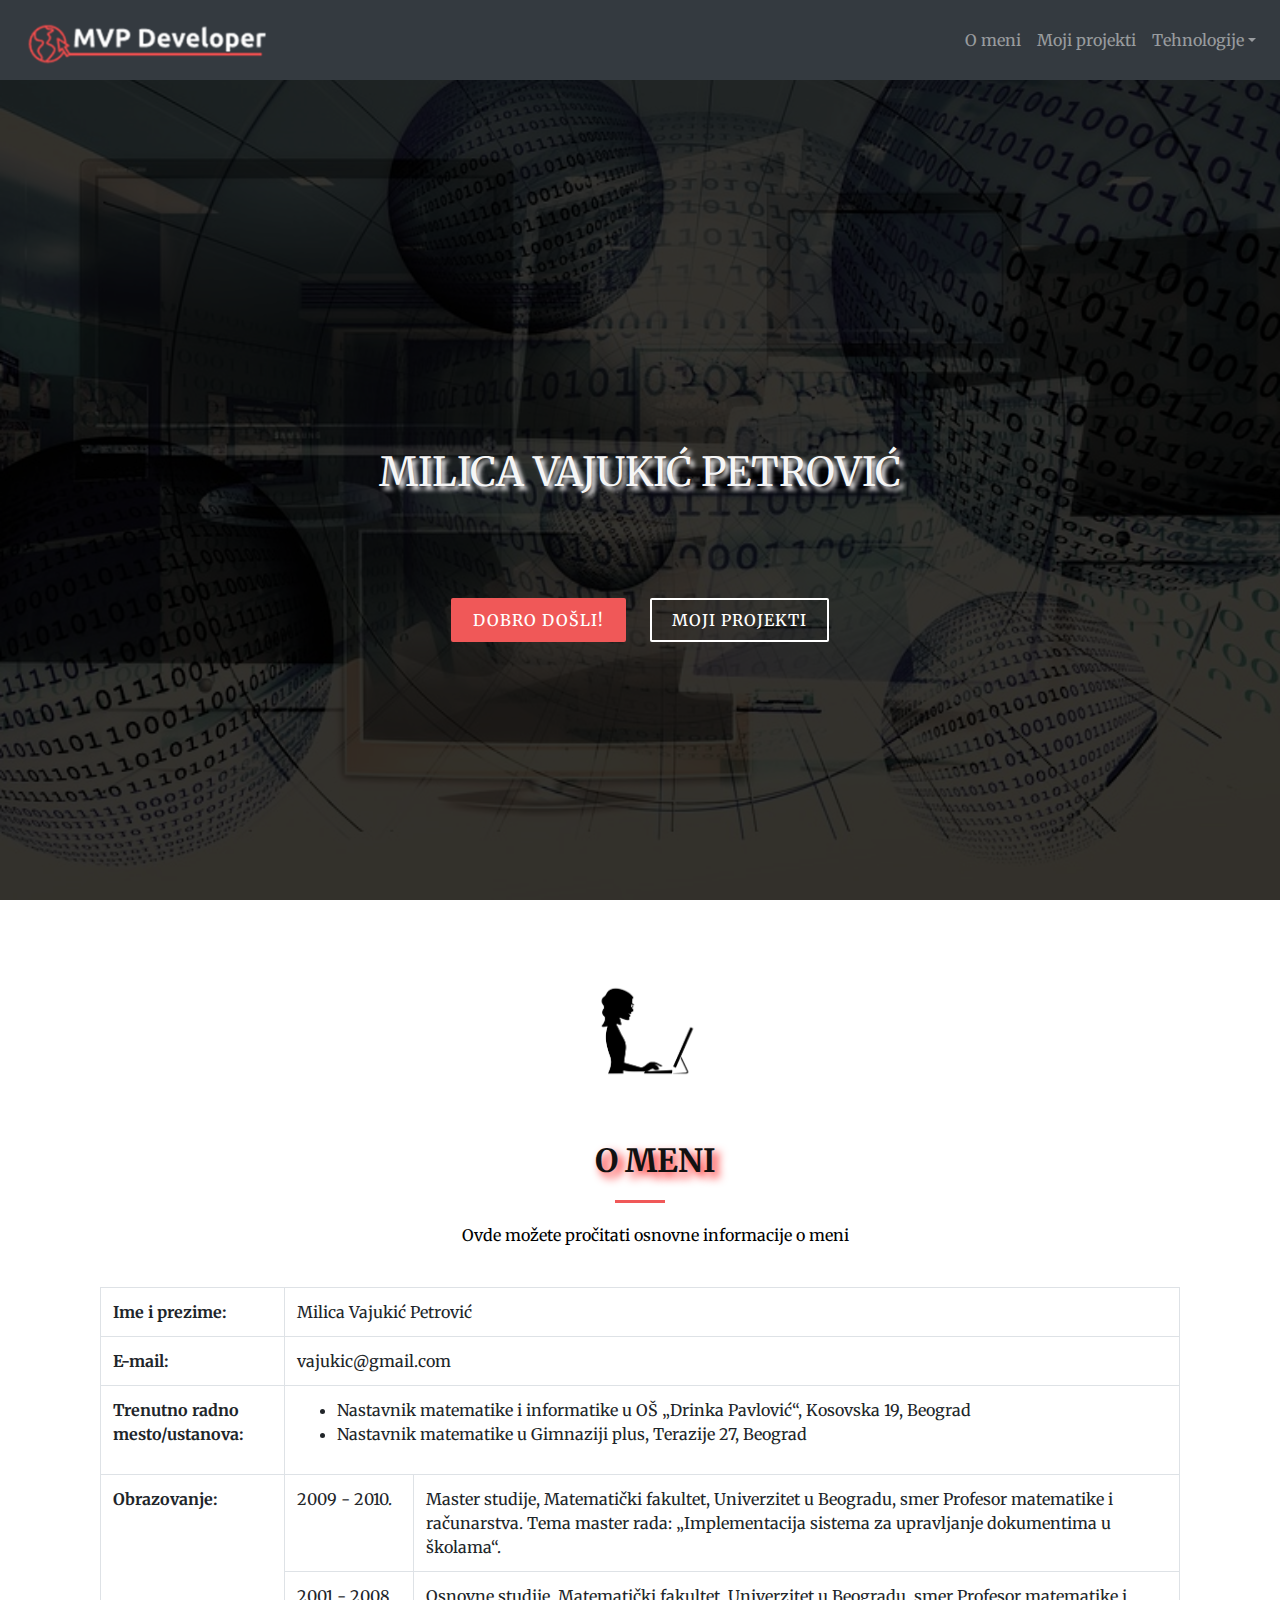
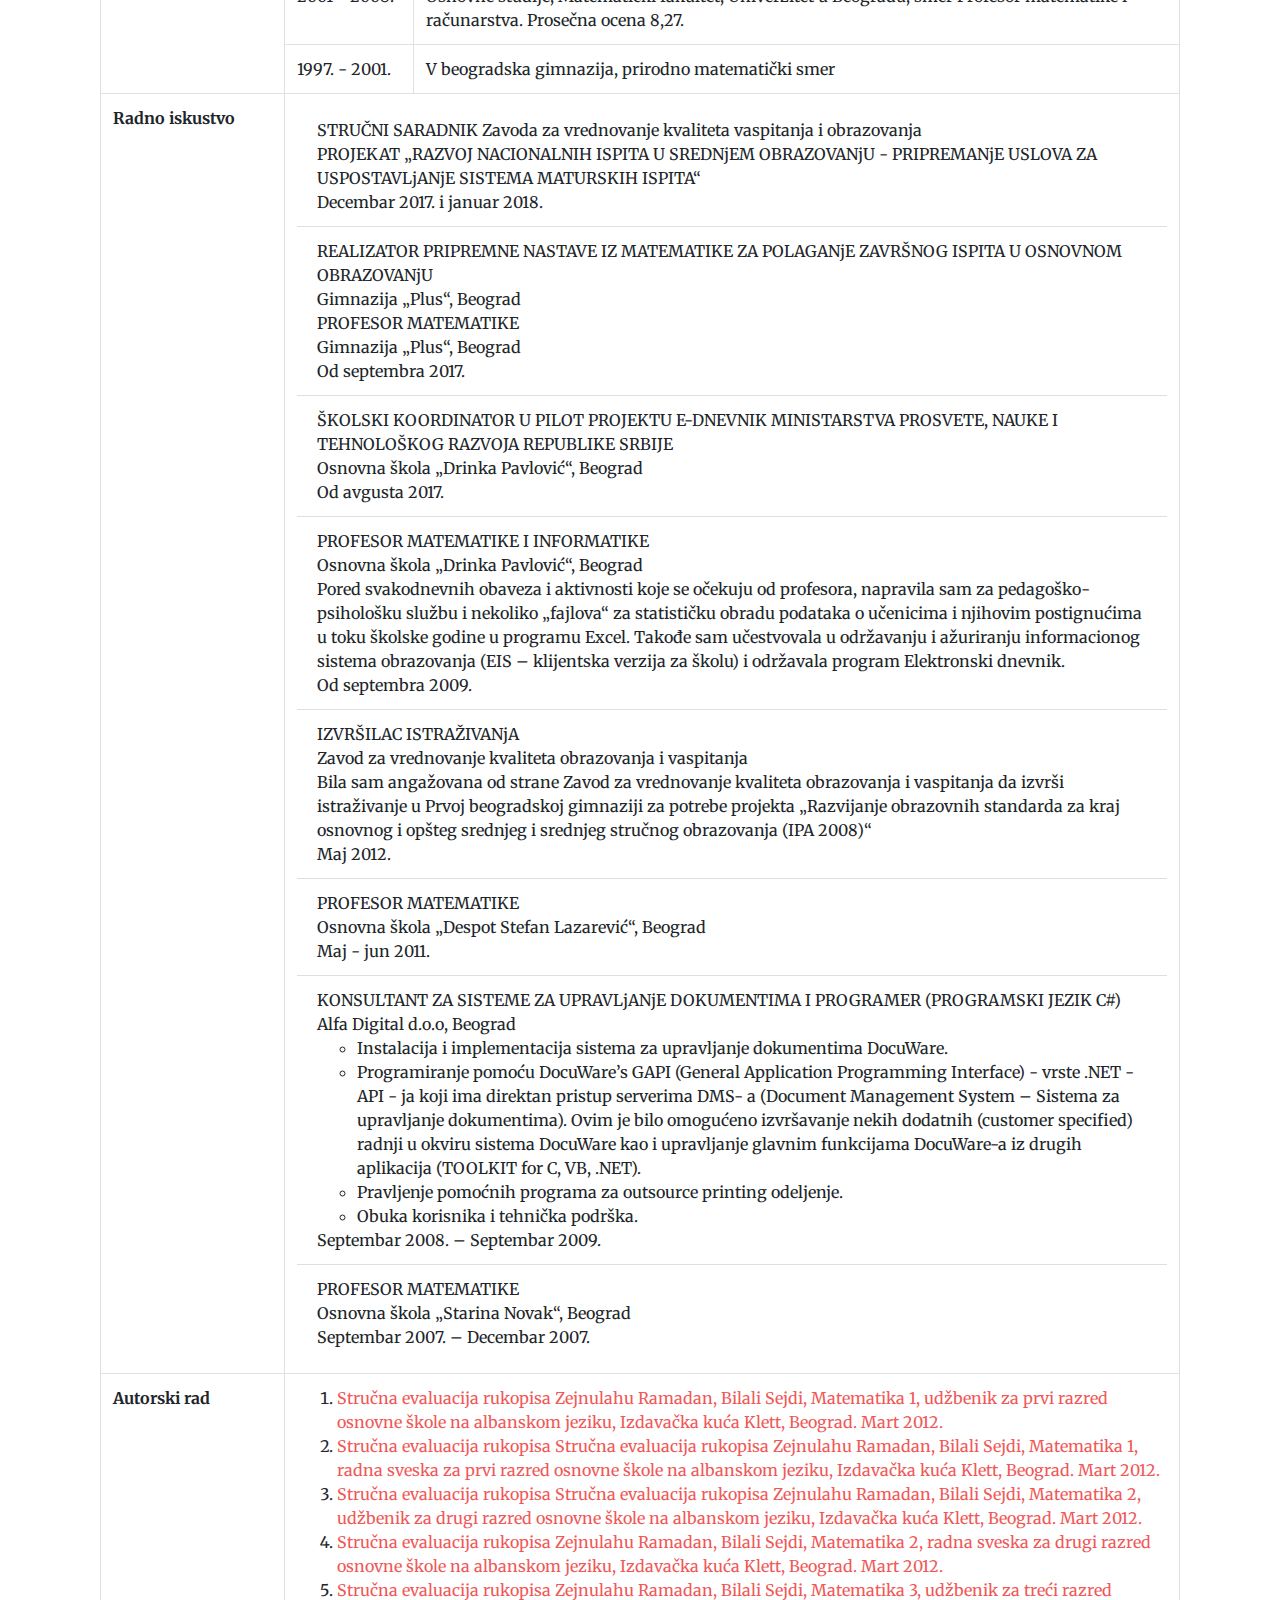
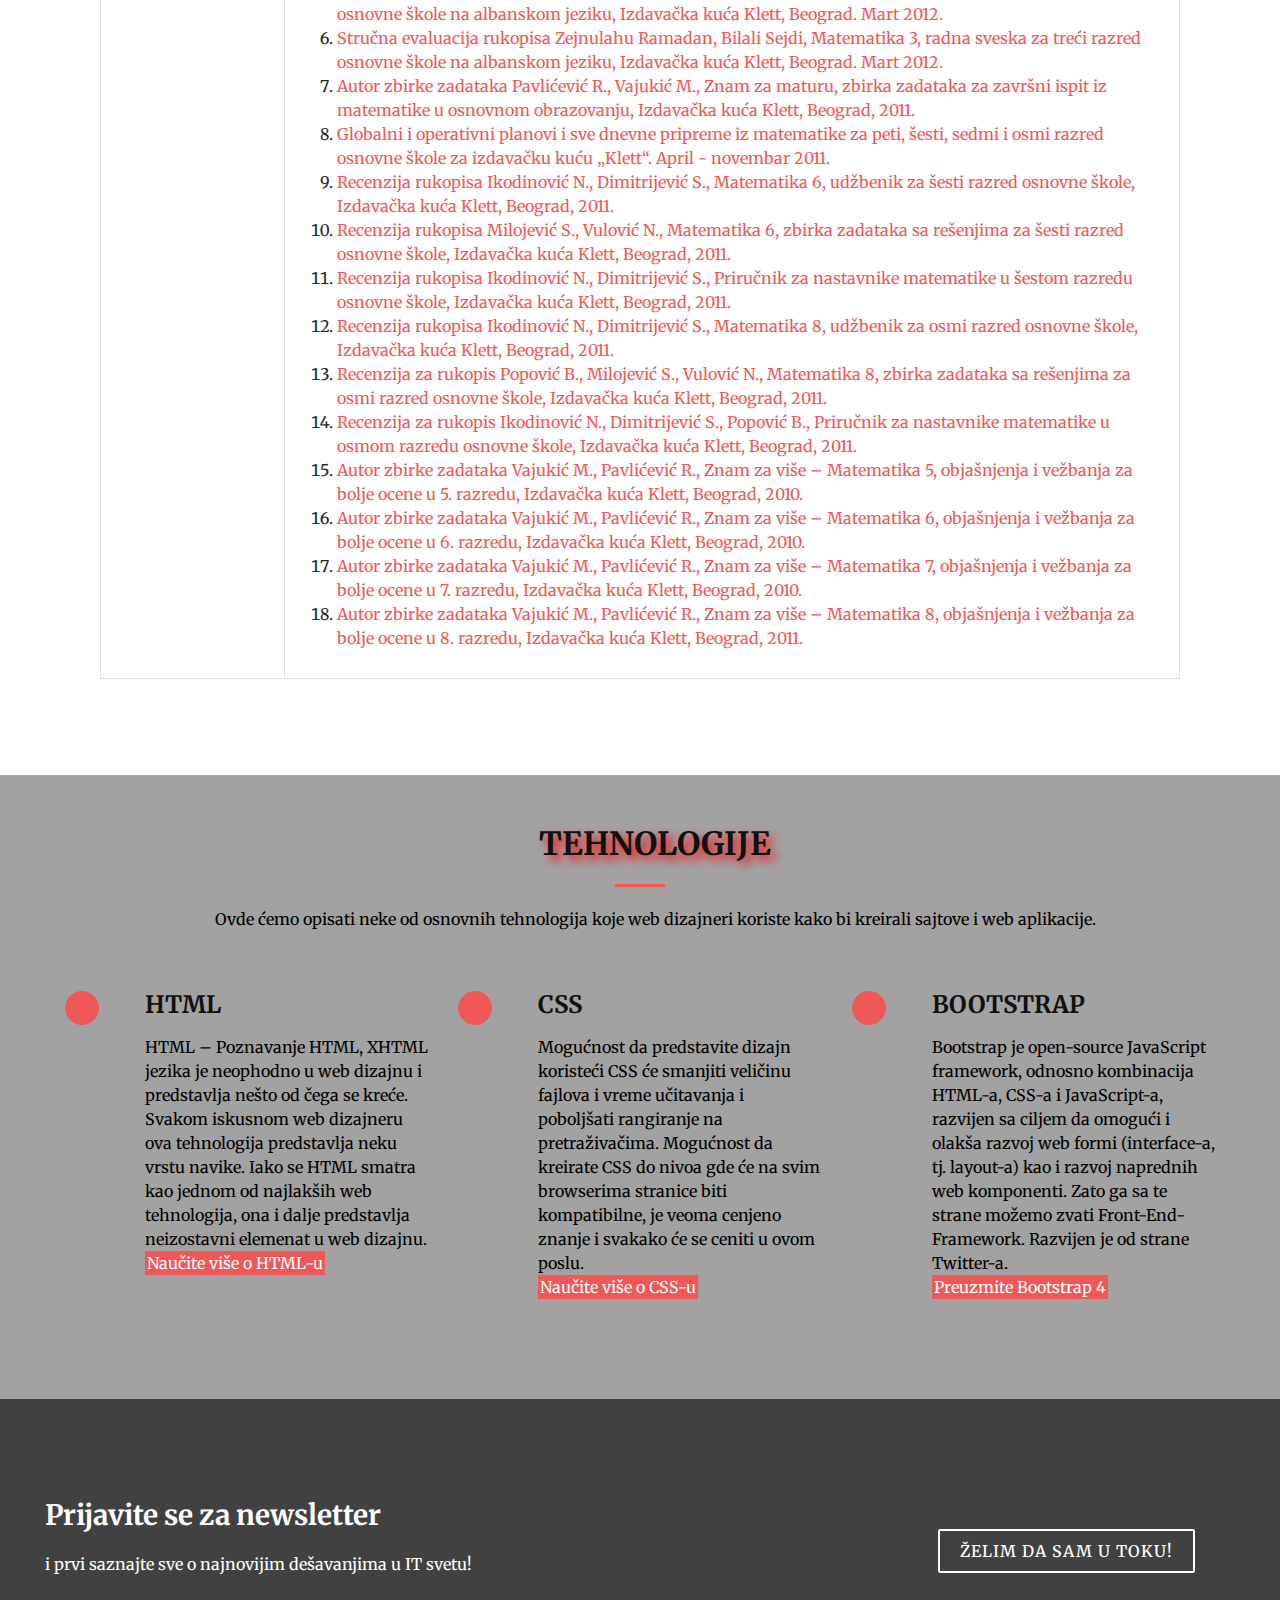
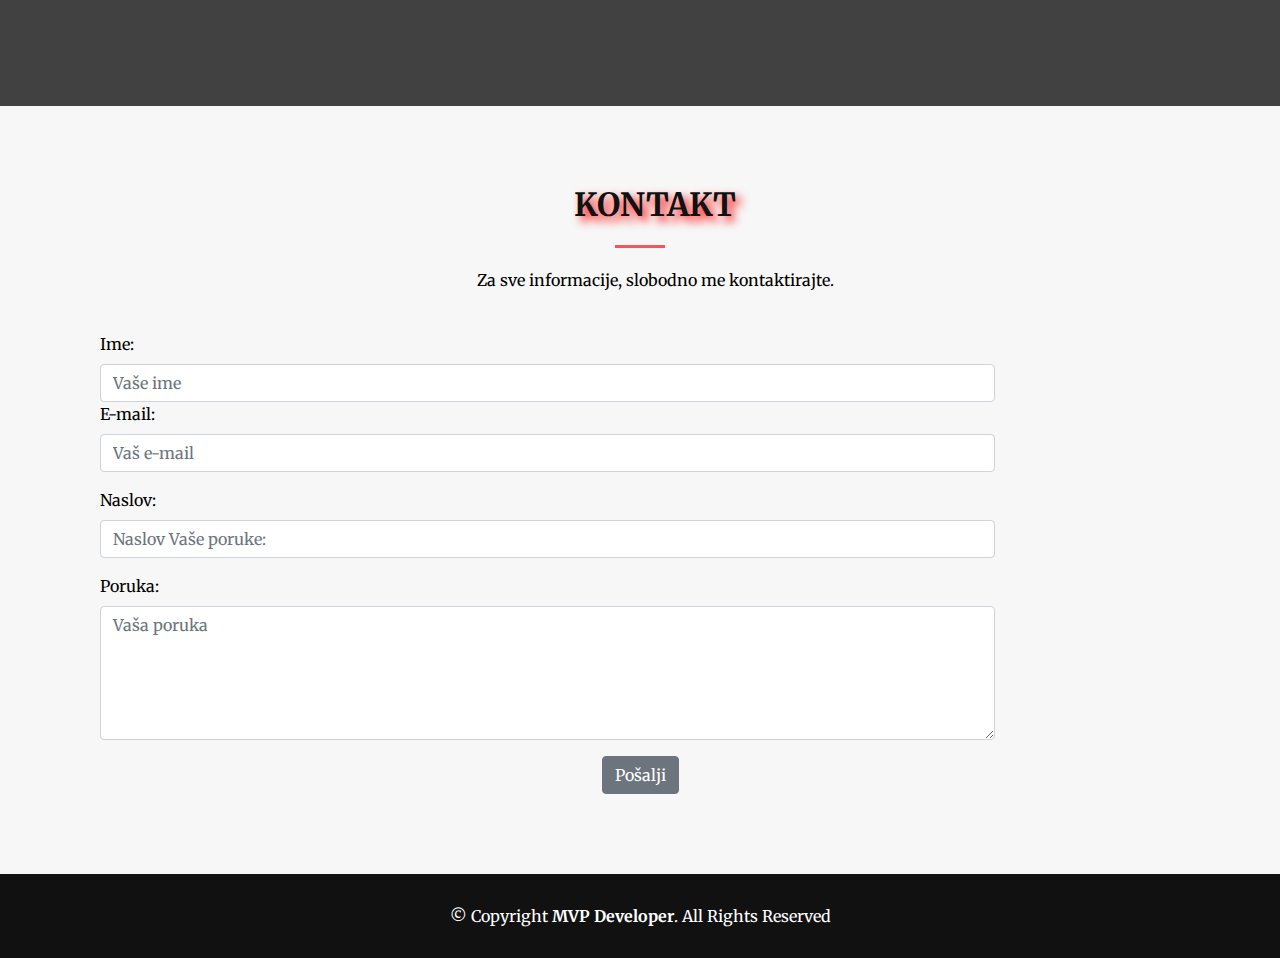
<file: index.html>
<!DOCTYPE html>
<html lang="en">

<head>
  <meta charset="utf-8">
  <title>Milica Vajukic Petrović</title>
  <meta content="width=device-width, initial-scale=1.0" name="viewport">
  <meta content="" name="keywords">
  <meta content="" name="description">

  <link href="img/milica.ico" rel="shortcut icon">


  <!-- Google Fonts -->
  <link href="https://fonts.googleapis.com/css?family=Merriweather" rel="stylesheet">


  <link rel="stylesheet" href="https://maxcdn.bootstrapcdn.com/bootstrap/4.3.1/css/bootstrap.min.css">
  <script src="https://ajax.googleapis.com/ajax/libs/jquery/3.3.1/jquery.min.js"></script>
  <script src="https://cdnjs.cloudflare.com/ajax/libs/popper.js/1.14.7/umd/popper.min.js"></script>
  <script src="https://maxcdn.bootstrapcdn.com/bootstrap/4.3.1/js/bootstrap.min.js"></script>

  <link href="style.css" rel="stylesheet">
  <!-- ikonice za fb, ig, linkedin, twitter  -->
  <link rel='stylesheet' href='https://use.fontawesome.com/releases/v5.7.0/css/all.css'
    integrity='sha384-lZN37f5QGtY3VHgisS14W3ExzMWZxybE1SJSEsQp9S+oqd12jhcu+A56Ebc1zFSJ' crossorigin='anonymous'>

</head>

<body>

  <!--==========================
  NAVIGATION BAR
  ============================-->

  <nav class="navbar navbar-expand-md navbar navbar-dark bg-dark fixed-top">
    <a class="navbar-brand" href="#"><img src="img/logo.png" style="height:50px;"></a>

    <button class="navbar-toggler" type="button" data-toggle="collapse" data-target="#collapseid">
      <span class="navbar-toggler-icon"></span>
    </button>

    <div class="collapse navbar-collapse pull-right" id="collapseid">

      <ul class="navbar-nav ml-auto">

        <li class="nav-item">
          <a class="nav-link" href="#oMeni">O meni</a>
        </li>
        <li class="nav-item">
          <a class="nav-link" href="projekti.html">Moji projekti</a>
        </li>

        <li class="nav-item dropdown">
          <a class="nav-link dropdown-toggle" href="#" id="navbardrop" data-toggle="dropdown">Tehnologije</a>
          <div class="dropdown-menu">
            <a class="dropdown-item" href="#tehn">HTML</a>
            <a class="dropdown-item" href="#tehn">CSS</a>
            <a class="dropdown-item" href="#tehn">Boostrap</a>
          </div>
        </li>
      </ul>
    </div>
  </nav>

  <section id="omotac">
    <div class="omotac-container">

      <h1 class="mx-auto">Milica Vajukić Petrović</h1>
      <br>
      <br>
      <br>
      <div class="actions">
        <a href="#oMeni" class="dugme1">Dobro došli!</a>
        <a href="projekti.html" class="dugme2">Moji projekti</a>
      </div>
    </div>
    </div>
  </section>



  <!--==========================
  Section O Meni
  ============================-->

  <section id="oMeni">
    <div class="container">
      <div class="row mx-auto">
        <div class="col-md-12">
          <div class="infoMVP">
            <img class=" pic mx-auto d-block" src="img/mvp.png" alt="">
            <div class="social">
              <a href="https://www.instagram.com"><i class="fab fa-instagram"></i></a>
              <a href="https://www.facebook.com"><i class="fab fa-facebook"></i></a>
              <a href="https://www.linkedin.com"><i class="fab fa-linkedin"></i></a>
              <a href="https://twitter.com"><i class="fab fa-twitter"></i></a>
            </div>
          </div>

          <h3 class="section-title">O meni</h3>
          <div class="section-title-divider"></div>
          <p class="section-description">Ovde možete pročitati osnovne informacije o meni</p>
          <div class="table-responsive-sm">
            <table class="table table-bordered">
              <tr>
                <th>Ime i prezime:</th>
                <td colspan="2">Milica Vajukić Petrović</td>
              </tr>
              <tr>
                <th>E-mail:</th>
                <td colspan="2">vajukic@gmail.com</td>
              </tr>
              <tr>
                <th>Trenutno radno mesto/ustanova:</th>
                <td colspan="2">
                  <ul>
                    <li>Nastavnik matematike i informatike u OŠ „Drinka Pavlović“,
                      Kosovska 19, Beograd</li>
                    <li>Nastavnik matematike u Gimnaziji plus, Terazije 27,
                      Beograd</li>
                  </ul>
                </td>
              </tr>
              <tr>
              <tr>
                <th rowspan="4">Obrazovanje:</th>
              <tr>
                <td style="width: 12%">2009 - 2010.</td>
                <td>Master studije, Matematički fakultet,
                  Univerzitet u Beogradu, smer Profesor matematike
                  i računarstva. Tema master rada: „Implementacija
                  sistema za upravljanje dokumentima u školama“.</td>
              </tr>
              <tr>
                <td>2001 - 2008.</td>
                <td>Osnovne studije, Matematički fakultet,
                  Univerzitet u Beogradu, smer Profesor matematike
                  i računarstva. Prosečna ocena 8,27.</td>
              </tr>
              <tr>
                <td>1997. - 2001.</td>
                <td>V beogradska gimnazija, prirodno matematički smer</td>
              </tr>
              </tr>
              <tr>
                <th>Radno iskustvo</th>
                <td colspan="2">
                  <ul class="list-group list-group-flush">
                    <li class="list-group-item">STRUČNI SARADNIK Zavoda za vrednovanje kvaliteta vaspitanja i
                      obrazovanja
                      <br>
                      PROJEKAT „RAZVOJ NACIONALNIH ISPITA U SREDNjEM OBRAZOVANjU -
                      PRIPREMANjE USLOVA ZA USPOSTAVLjANjE SISTEMA MATURSKIH ISPITA“
                      <br>Decembar 2017. i januar 2018.</li>
                    <li class="list-group-item">REALIZATOR PRIPREMNE NASTAVE IZ MATEMATIKE ZA
                      POLAGANjE ZAVRŠNOG ISPITA U OSNOVNOM OBRAZOVANjU
                      <br>
                      Gimnazija „Plus“, Beograd
                      <br>
                      PROFESOR MATEMATIKE
                      <br>
                      Gimnazija „Plus“, Beograd
                      <br> Od septembra 2017.</li>
                    <li class="list-group-item">ŠKOLSKI KOORDINATOR U PILOT PROJEKTU E-DNEVNIK MINISTARSTVA PROSVETE,
                      NAUKE I TEHNOLOŠKOG RAZVOJA REPUBLIKE SRBIJE
                      <br>
                      Osnovna škola „Drinka Pavlović“, Beograd
                      <br> Od avgusta 2017.</li>
                    <li class="list-group-item">PROFESOR MATEMATIKE I INFORMATIKE
                      <br> Osnovna škola „Drinka Pavlović“, Beograd
                      <br> Pored svakodnevnih obaveza i aktivnosti koje se očekuju
                      od profesora, napravila sam za pedagoško-psihološku službu i
                      nekoliko „fajlova“ za statističku obradu podataka o učenicima i
                      njihovim postignućima u toku školske godine u programu Excel.
                      Takođe sam učestvovala u održavanju i ažuriranju informacionog
                      sistema obrazovanja (EIS – klijentska verzija za školu) i
                      održavala program Elektronski dnevnik. <br>
                      Od septembra 2009.</li>
                    <li class="list-group-item">IZVRŠILAC ISTRAŽIVANjA
                      <br> Zavod za vrednovanje kvaliteta obrazovanja i vaspitanja
                      <br> Bila sam angažovana od strane Zavod za vrednovanje kvaliteta
                      obrazovanja i vaspitanja da izvrši istraživanje u
                      Prvoj beogradskoj gimnaziji za potrebe projekta „Razvijanje
                      obrazovnih standarda za kraj osnovnog i opšteg srednjeg i
                      srednjeg stručnog obrazovanja (IPA 2008)“
                      <br>
                      Maj 2012.
                    </li>
                    <li class="list-group-item">PROFESOR MATEMATIKE
                      <br>
                      Osnovna škola „Despot Stefan Lazarević“, Beograd
                      <br>
                      Maj - jun 2011.
                    </li>
                    <li class="list list-group-item">

                      KONSULTANT ZA SISTEME ZA UPRAVLjANjE DOKUMENTIMA I PROGRAMER
                      (PROGRAMSKI JEZIK C#)
                      <br>
                      Alfa Digital d.o.o, Beograd
                      <br>
                      <ul>
                        <li> Instalacija i implementacija sistema za upravljanje
                          dokumentima DocuWare. </li>
                        <li>Programiranje pomoću DocuWare’s GAPI (General Application
                          Programming Interface) - vrste .NET - API - ja koji ima direktan
                          pristup serverima DMS- a (Document Management System –
                          Sistema za upravljanje dokumentima). Ovim je bilo omogućeno
                          izvršavanje nekih dodatnih (customer specified) radnji u okviru
                          sistema DocuWare kao i upravljanje glavnim funkcijama
                          DocuWare-a iz drugih aplikacija (TOOLKIT for C, VB, .NET). </li>
                        <li>Pravljenje pomoćnih programa za outsource printing odeljenje.</li>
                        <li>Obuka korisnika i tehnička podrška.</li>
                      </ul>
                      Septembar 2008. – Septembar 2009.
                    </li>
                    <li class="list list-group-item"> PROFESOR MATEMATIKE
                      <br> Osnovna škola „Starina Novak“, Beograd
                      <br> Septembar 2007. – Decembar 2007.</li>
                  </ul>
                </td>
              </tr>
              <tr>
                <th>Autorski rad</th>
                <td colspan="2">
                  <ol>
                    <li> <a
                        href="http://www.klett.rs/proizvod/udzbenici-na-jezicima-nacionalnih-manjina/albanski-jezik/matematika/matematika-1-udzbenik-n">Stručna
                        evaluacija rukopisa
                        Zejnulahu Ramadan, Bilali Sejdi, Matematika 1, udžbenik za prvi razred osnovne škole na
                        albanskom
                        jeziku, Izdavačka kuća Klett, Beograd. Mart 2012. </a></li>
                    <li>
                      <a
                        href="http://www.klett.rs/proizvod/udzbenici-na-jezicima-nacionalnih-manjina/albanski-jezik/matematika/matematika-1-radna-sves">Stručna
                        evaluacija rukopisa
                        Stručna evaluacija rukopisa
                        Zejnulahu Ramadan, Bilali Sejdi, Matematika 1, radna sveska za prvi razred osnovne škole na
                        albanskom jeziku, Izdavačka kuća Klett, Beograd. Mart 2012. </a></li>
                    </li>
                    <li><a
                        href="http://www.klett.rs/proizvod/udzbenici-na-jezicima-nacionalnih-manjina/albanski-jezik/matematika/matematika-2-udzbenik-n">Stručna
                        evaluacija rukopisa
                        Stručna evaluacija rukopisa
                        Zejnulahu Ramadan, Bilali Sejdi, Matematika 2, udžbenik za drugi razred osnovne škole na
                        albanskom jeziku, Izdavačka kuća Klett, Beograd. Mart 2012. </a>
                    </li>
                    <li><a
                        href="http://www.klett.rs/proizvod/udzbenici-na-jezicima-nacionalnih-manjina/albanski-jezik/matematika/matematika-2-radna-sves">
                        Stručna evaluacija rukopisa Zejnulahu Ramadan, Bilali Sejdi, Matematika 2, radna sveska za drugi
                        razred osnovne škole na albanskom
                        jeziku, Izdavačka kuća Klett, Beograd. Mart 2012.</a>
                    </li>
                    <li> <a
                        href="http://www.klett.rs/proizvod/udzbenici-na-jezicima-nacionalnih-manjina/albanski-jezik/matematika/matematika-3-udzbenik-n">
                        Stručna evaluacija rukopisa
                        Zejnulahu Ramadan, Bilali Sejdi, Matematika 3, udžbenik za treći razred osnovne škole na
                        albanskom
                        jeziku, Izdavačka kuća Klett, Beograd. Mart 2012.</a></li>
                    <li> <a
                        href="http://www.klett.rs/proizvod/udzbenici-na-jezicima-nacionalnih-manjina/albanski-jezik/matematika/matematika-3-radna-sves">
                        Stručna evaluacija rukopisa
                        Zejnulahu Ramadan, Bilali Sejdi, Matematika 3, radna sveska za treći razred osnovne škole na
                        albanskom jeziku, Izdavačka kuća Klett, Beograd. Mart 2012.</a></li>
                    <li> <a href="http://www.znamzavise.rs/index.php?spage_id=38&lang=srpski">
                        Autor zbirke zadataka
                        Pavlićević R., Vajukić M., Znam za maturu, zbirka zadataka za završni ispit iz matematike u
                        osnovnom obrazovanju, Izdavačka kuća Klett, Beograd, 2011.</a></li>
                    <li> <a href="http://www.klett.rs/baza-znanja/5549"> Globalni i operativni planovi i sve dnevne
                        pripreme iz matematike za peti, šesti, sedmi i
                        osmi
                        razred osnovne škole za izdavačku kuću „Klett“. April - novembar 2011. </a></li>
                    <li> <a href="http://www.klett.rs/node/2048"> Recenzija rukopisa
                        Ikodinović N., Dimitrijević S., Matematika 6, udžbenik za šesti razred osnovne škole, Izdavačka
                        kuća Klett, Beograd, 2011.</a></li>
                    <li> <a href="http://www.klett.rs/node/2049">
                        Recenzija rukopisa
                        Milojević S., Vulović N., Matematika 6, zbirka zadataka sa rešenjima za šesti razred osnovne
                        škole, Izdavačka kuća Klett, Beograd, 2011.</a></li>
                    <li> <a href="http://www.klett.rs/node/2033">
                        Recenzija rukopisa
                        Ikodinović N., Dimitrijević S., Priručnik za nastavnike matematike u šestom razredu osnovne
                        škole,
                        Izdavačka kuća Klett, Beograd, 2011.</a> </li>
                    <li> <a href="http://www.klett.rs/proizvod/osnovna-skola/osmi-razred/matematika-8-udzbenik">
                        Recenzija rukopisa
                        Ikodinović N., Dimitrijević S., Matematika 8, udžbenik za osmi razred osnovne škole, Izdavačka
                        kuća Klett, Beograd, 2011.</a></li>
                    <li> <a href="http://www.klett.rs/node/2056"> Recenzija za rukopis
                        Popović B., Milojević S., Vulović N., Matematika 8, zbirka zadataka sa rešenjima za osmi razred
                        osnovne škole, Izdavačka kuća Klett, Beograd, 2011. </a></li>
                    <li><a href="http://www.klett.rs/node/2035"> Recenzija za rukopis
                        Ikodinović N., Dimitrijević S., Popović B., Priručnik za nastavnike matematike u osmom razredu
                        osnovne škole, Izdavačka kuća Klett, Beograd, 2011.</a></li>
                    <li> <a href="http://www.znamzavise.rs/index.php?page_id=455&lang=srpski">
                        Autor zbirke zadataka
                        Vajukić M., Pavlićević R., Znam za više – Matematika 5, objašnjenja i vežbanja za bolje ocene u
                        5.
                        razredu, Izdavačka kuća Klett, Beograd, 2010.</a> </li>
                    <li> <a href="http://www.znamzavise.rs/index.php?page_id=458&lang=srpski">
                        Autor zbirke zadataka
                        Vajukić M., Pavlićević R., Znam za više – Matematika 6, objašnjenja i vežbanja za bolje ocene u
                        6.
                        razredu, Izdavačka kuća Klett, Beograd, 2010. </a> </li>
                    <li> <a href="http://www.znamzavise.rs/index.php?page_id=461&lang=srpski">
                        Autor zbirke zadataka
                        Vajukić M., Pavlićević R., Znam za više – Matematika 7, objašnjenja i vežbanja za bolje ocene u
                        7.
                        razredu, Izdavačka kuća Klett, Beograd, 2010. </a></li>
                    <li> <a href="http://www.znamzavise.rs/index.php?page_id=464&lang=srpski"> Autor zbirke zadataka
                        Vajukić M., Pavlićević R., Znam za više – Matematika 8, objašnjenja i vežbanja za bolje ocene u
                        8.
                        razredu, Izdavačka kuća Klett, Beograd, 2011.</a>
                    </li>
                  </ol>
                </td>
              </tr>
            </table>
          </div>

        </div>
      </div>
  </section>

  <!--==============================
  Section o nekim web tehnologijama
  ===================================-->
  <section id="tehn">

    <div class="row">
      <div class="col-md-12">
        <h3 class="section-title">Tehnologije</h3>
        <div class="section-title-divider"></div>
        <p class="section-description">Ovde ćemo opisati neke od osnovnih tehnologija koje web dizajneri koriste kako bi
          kreirali sajtove i web aplikacije.</p>
      </div>
    </div>

    <div class="row">
      <div class="col-md-4 service-item">
        <div id="html" class="service-icon"><i class="fab fa-html5"></i></div>
        <h4 class="service-title"><a href="https://www.w3schools.com/html/">HTML</a></h4>
        <p class="service-description">HTML – Poznavanje HTML, XHTML jezika je neophodno u web dizajnu i predstavlja
          nešto od čega se kreće. Svakom iskusnom web dizajneru ova tehnologija predstavlja neku vrstu navike. Iako se
          HTML smatra kao jednom od najlakših web tehnologija, ona i dalje predstavlja neizostavni elemenat u web
          dizajnu.
          <br>
          <a href="https://www.w3schools.com/html/" class="dugme1">Naučite više o HTML-u</a>
        </p>
      </div>
      <div class="col-md-4 service-item">
        <div class="service-icon"><i class="fab fa-css3-alt"></i></div>
        <h4 class="service-title"><a href="https://www.w3schools.com/css/">CSS</a></h4>
        <p class="service-description">Mogućnost da predstavite dizajn koristeći CSS će smanjiti veličinu fajlova i
          vreme učitavanja i poboljšati rangiranje na pretraživačima. Mogućnost da kreirate CSS do nivoa gde će na
          svim browserima stranice biti kompatibilne, je veoma cenjeno znanje i svakako će se ceniti u ovom poslu.
          <br>
          <a href="https://www.w3schools.com/css/" class="dugme1">Naučite više o CSS-u</a>
        </p>
      </div>
      <div class="col-md-4 service-item">
        <!-- ne mogu da nađem ikonicu za Bootstrap -->
        <div class="service-icon"><i class="fab fa-blogger-b"></i></div>
        <h4 class="service-title"><a href="https://getbootstrap.com/">Bootstrap</a></h4>
        <p class="service-description">Bootstrap je open-source JavaScript framework, odnosno kombinacija HTML-a,
          CSS-a i JavaScript-a, razvijen sa ciljem da omogući i olakša razvoj web formi (interface-a, tj. layout-a)
          kao i razvoj naprednih web komponenti. Zato ga sa te strane možemo zvati Front-End-Framework.
          Razvijen je od strane Twitter-a.
          <br>
          <a href="https://getbootstrap.com/docs/4.3/getting-started/download/" class="dugme1">Preuzmite Bootstrap
            4</a>
        </p>
      </div>

    </div>

  </section>

  <!--==========================
  newsletterseletter Section
  ============================-->
  <section id="newsletter">
    <div class="row">
      <div class="col-md-8 ml">
        <h3 class="newsletter-title">Prijavite se za newsletter</h3>
        <p class="newsletter-text"> i prvi saznajte sve o najnovijim dešavanjima u IT svetu!</p>
      </div>
      <div class="col-md-4 newsletter-btn-container">
        <a class="newsletter-btn" href="newsletter.html">Želim da sam u toku!</a>
      </div>
    </div>

  </section>

    <!--==========================
  Kontakt Section
  ============================-->
  <section id="contact">
    <div class="row">
      <div class="col-md-12">
        <h3 class="section-title">Kontakt</h3>
        <div class="section-title-divider"></div>
        <p class="section-description">Za sve informacije, slobodno me kontaktirajte.</p>
      </div>
    </div>

    <div class="container">
      <form class="form-horizontal">
        <div class="form-group">
          <label class="control-label col-sm-2" for="name">Ime:</label>
          <div class="col-sm-10">
            <input type="name" class="form-control" id="name" placeholder="Vaše ime" name="name" data-rule="minlen:3"
              data-msg="Molim Vas, unesite ime od bar 3 karaktera.">
          </div>

          <div class="form-group">
            <label class="control-label col-sm-2" for="email">E-mail:</label>
            <div class="col-sm-10">
              <input type="email" class="form-control" id="email" placeholder="Vaš e-mail" name="email">
            </div>
          </div>
          <div class="form-group">
            <label class="control-label col-sm-2" for="subject">Naslov:</label>
            <div class="col-sm-10">
              <input type="subject" class="form-control" id="subject" placeholder="Naslov Vaše poruke:" name="subject">
            </div>
          </div>
          <div class="form-group">
            <label class="control-label col-sm-2" for="message">Poruka:</label>
            <div class="col-sm-10">
              <textarea class="form-control" name="message" rows="5" placeholder="Vaša poruka"></textarea>
            </div>
          </div>
        </div>
        <div class="text-center"><a href="#infoAlert" class="btn btn-secondary" role="button">Pošalji</a> </div>
      </form>

      <!-- Info alert nisam uspela da ubacim -->
      <!-- <div id="infoAlert" class="collapse">
        <div class="alert alert-info alert-dismissible fade show">
            <button type="button" class="close" data-dismiss="alert">&times;</button>
            <strong>Uspešno ste poslali poruku!</strong> Javićemo vam se uskoro. 
        </div>
    </div> -->
    
    </div>
    </div>
  </section>
  <!--==========================
  Footer
============================-->
  <footer id="footer">
    <div class="container">
      <div class="row">
        <div class="col-md-12">
          <div class="copyright">
            &copy; Copyright <strong>MVP Developer</strong>. All Rights Reserved
          </div>
        </div>
      </div>
  </footer>


</body>

</html>
</file>
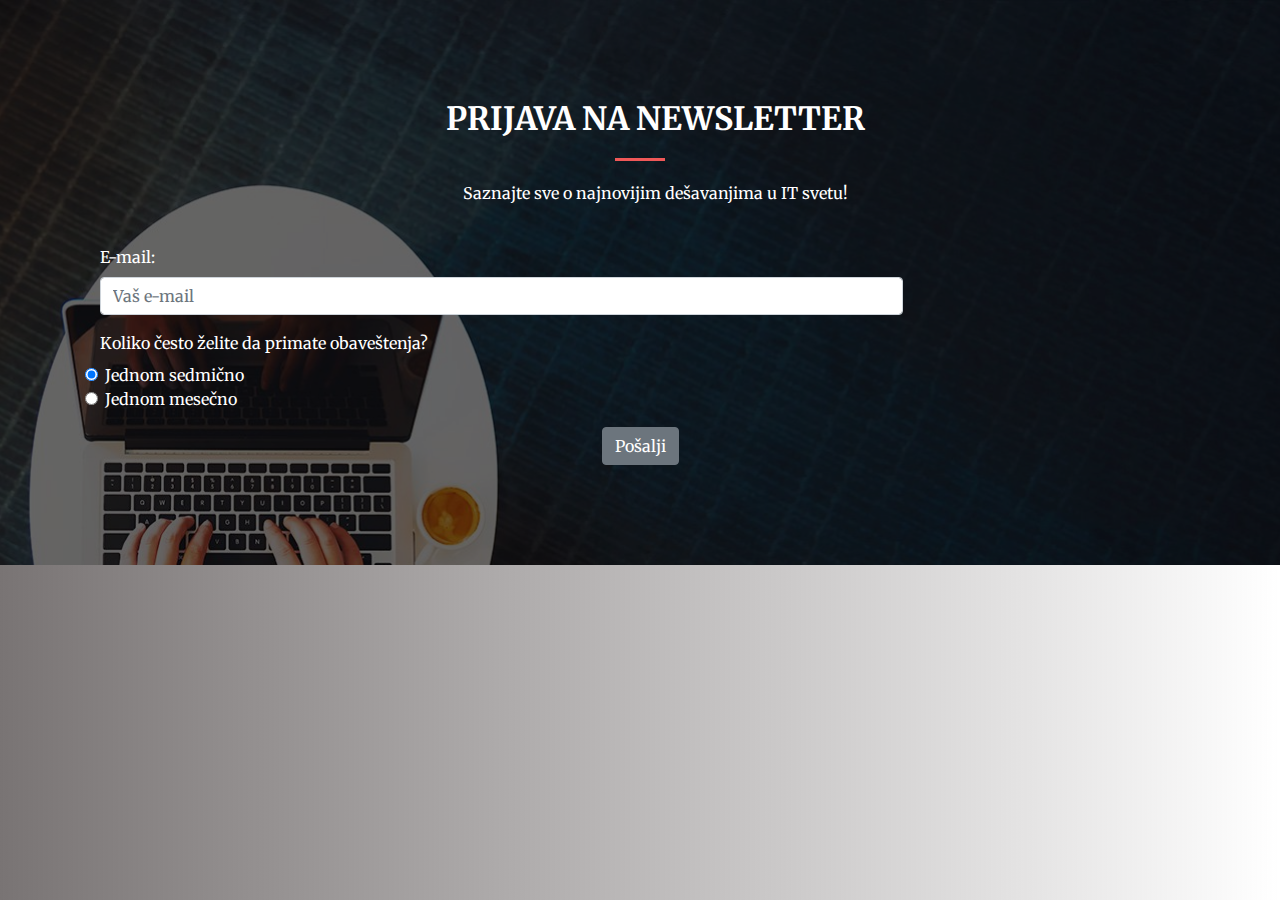
<file: newsletter.html>
<!DOCTYPE html>
<html lang="en">

<head>
    <meta charset="UTF-8">
    <meta name="viewport" content="width=device-width, initial-scale=1.0">
    <meta http-equiv="X-UA-Compatible" content="ie=edge">

    <link href="img/newsletter.png" rel="shortcut icon">

    <!-- Google Fonts -->
    <link href="https://fonts.googleapis.com/css?family=Merriweather" rel="stylesheet">


    <link rel="stylesheet" href="https://maxcdn.bootstrapcdn.com/bootstrap/4.3.1/css/bootstrap.min.css">
    <script src="https://ajax.googleapis.com/ajax/libs/jquery/3.3.1/jquery.min.js"></script>
    <script src="https://cdnjs.cloudflare.com/ajax/libs/popper.js/1.14.7/umd/popper.min.js"></script>
    <script src="https://maxcdn.bootstrapcdn.com/bootstrap/4.3.1/js/bootstrap.min.js"></script>
  
    <link href="style.css" rel="stylesheet">

    <!-- ikonice za fb, ig, linkedin, twitter  -->
    <link rel='stylesheet' href='https://use.fontawesome.com/releases/v5.7.0/css/all.css'
        integrity='sha384-lZN37f5QGtY3VHgisS14W3ExzMWZxybE1SJSEsQp9S+oqd12jhcu+A56Ebc1zFSJ' crossorigin='anonymous'>

    <title>Prijava na newsletter</title>
</head>


<body id="n">
    <section id="newsletter" class=>
        <div class="row">
            <div class="col-md-12">
                <h2 class="section-title">Prijava na newsletter</h3>
                <div class="section-title-divider"></div>
                <p class="section-description">Saznajte sve o najnovijim dešavanjima u IT svetu!</p>
            </div>
        </div>

        <div class="container ">
            <form class="form-horizontal ">
                <div class="form-group">
                    <label class="control-label col-sm-3" for="email">E-mail:</label>
                    <div class="col-sm-9">
                        <input type="email" class="form-control" id="email" placeholder="Vaš e-mail" name="email">
                    </div>
                </div>

                <div class="form-group">
                    <label class="control-label col-sm-6">Koliko često želite da primate obaveštenja?</label>
                    <div class="form-check col-sm-3">
                        <input class="form-check-input" type="radio" name="gridRadios" id="gridRadios1" value="option1"
                            checked>
                        <label class="form-check-label" for="gridRadios1">Jednom sedmično</label>
                        
                    </div>

                    <div class="form-check col-sm-3">
                            
                            <input class="form-check-input" type="radio" name="gridRadios" id="gridRadios2" value="option2">
                            <label class="form-check-label" for="gridRadios2"> Jednom mesečno</label>
                        </div>
                    
                </div>
          
                <div class="text-center"><a href="#infoAlert" class="btn btn-secondary" role="button">Pošalji</a> </div>
            </form>
        </div>
        </div>
        </div>
    </section>



</body>

</html>
</file>
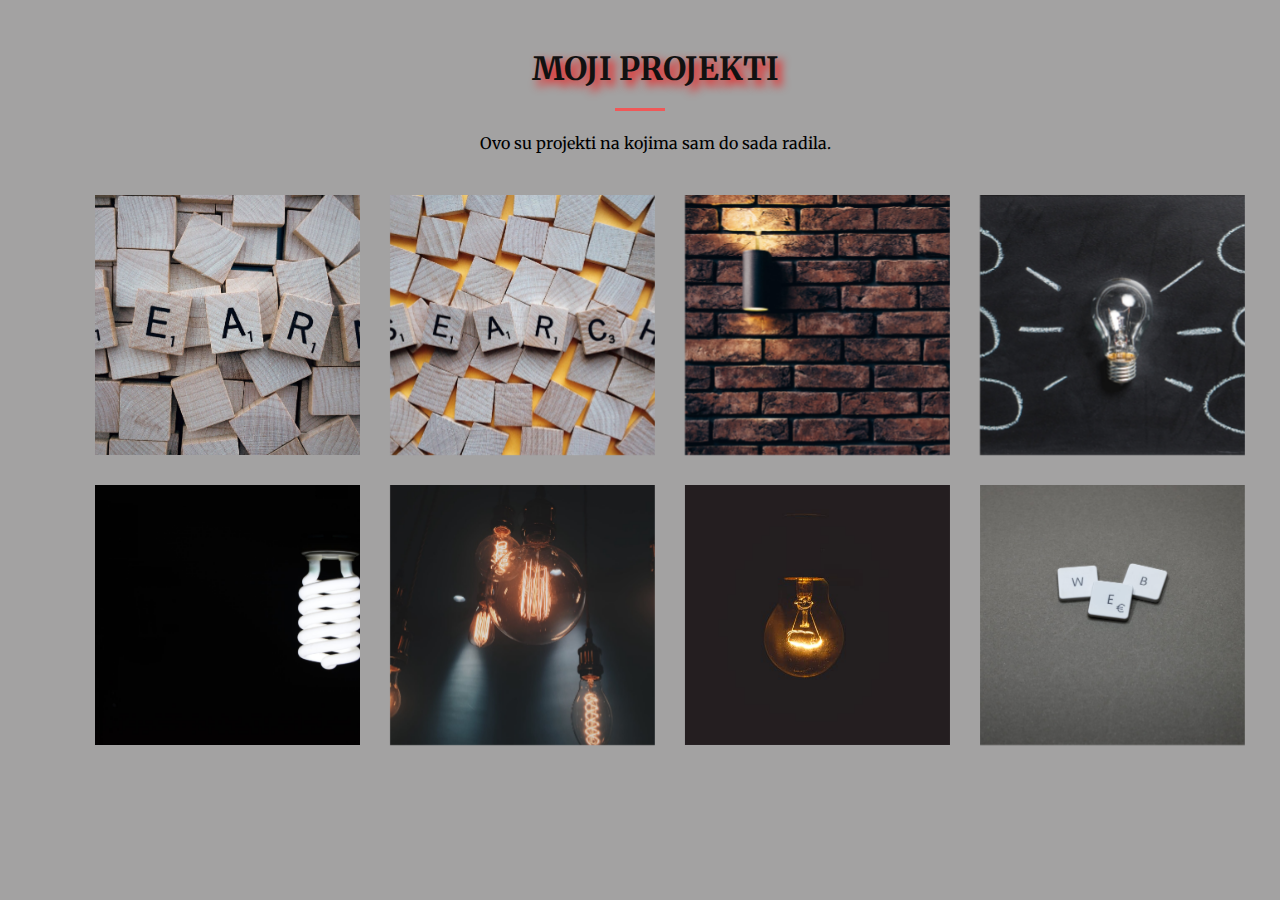
<file: projekti.html>
<!DOCTYPE html>
<html lang="en">

<head>
    <meta charset="UTF-8">
    <meta name="viewport" content="width=device-width, initial-scale=1.0">
    <meta http-equiv="X-UA-Compatible" content="ie=edge">
    <title>Moji projekti</title>

    <link href="img/racunar.png" rel="shortcut icon">
    <!-- Google Fonts -->
    <link href="https://fonts.googleapis.com/css?family=Merriweather" rel="stylesheet">


    <link rel="stylesheet" href="https://maxcdn.bootstrapcdn.com/bootstrap/4.3.1/css/bootstrap.min.css">
    <script src="https://ajax.googleapis.com/ajax/libs/jquery/3.3.1/jquery.min.js"></script>
    <script src="https://cdnjs.cloudflare.com/ajax/libs/popper.js/1.14.7/umd/popper.min.js"></script>
    <script src="https://maxcdn.bootstrapcdn.com/bootstrap/4.3.1/js/bootstrap.min.js"></script>

    <link href="style.css" rel="stylesheet">
    <!-- ikonice za fb, ig, linkedin, twitter  -->
    <link rel='stylesheet' href='https://use.fontawesome.com/releases/v5.7.0/css/all.css'
        integrity='sha384-lZN37f5QGtY3VHgisS14W3ExzMWZxybE1SJSEsQp9S+oqd12jhcu+A56Ebc1zFSJ' crossorigin='anonymous'>


</head>

<body>
    <!--=============================
  Porfolio Section - o projektima
  ==============================-->
    <section id="portfolio">
        <div class="row">
            <div class="col-md-12">
                <h3 class="section-title">Moji projekti</h3>
                <div class="section-title-divider"></div>
                <p class="section-description">Ovo su projekti na kojima sam do sada radila.</p>
            </div>
        </div>


        <div class="row">
            <div class="col-md-3">
                <a class="portfolio-item" style="background-image: url(img/1.jpeg);" href="">
                    <div class="tekst">
                        <h4>Prvi projekat</h4>
                        <span>Ovo je fenomenalan prvi projekat.</span>
                    </div>
                </a>
            </div>

            <div class="col-md-3">
                <a class="portfolio-item" style="background-image: url(img/2.jpeg);" href="">
                    <div class="tekst">
                        <h4>Drugi projekat</h4>
                        <span>Ovo je briljantan drugi projekat.</span>
                    </div>
                </a>
            </div>

            <div class="col-md-3">
                <a class="portfolio-item" style="background-image: url(img/3.jpeg);" href="">
                    <div class="tekst">
                        <h4>Treći projekat</h4>
                        <span>Ovo je poseban treći projekat.</span>
                    </div>
                </a>
            </div>

            <div class="col-md-3">
                <a class="portfolio-item" style="background-image: url(img/4.jpeg);" href="">
                    <div class="tekst">
                        <h4>Četvrti projekat</h4>
                        <span>Ovo je impresivan četvrti projekat.</span>
                    </div>
                </a>
            </div>

            <div class="col-md-3">
                <a class="portfolio-item" style="background-image: url(img/5.jpeg);" href="">
                    <div class="tekst">
                        <h4>Peti projekat</h4>
                        <span>Ovo je vanserijski peti projekat.</span>
                    </div>
                </a>
            </div>

            <div class="col-md-3">
                <a class="portfolio-item" style="background-image: url(img/6.jpeg);" href="">
                    <div class="tekst">
                        <h4>Šesti projekat</h4>
                        <span>Ovo je odličan šesti projekat</span>
                    </div>
                </a>
            </div>

            <div class="col-md-3">
                <a class="portfolio-item" style="background-image: url(img/7.jpeg);" href="">
                    <div class="tekst">
                        <h4>Sedmi projekat</h4>
                        <span>Ovo je sjajan sedmi projekat</span>
                    </div>
                </a>
            </div>

            <div class="col-md-3">
                <a class="portfolio-item" style="background-image: url(img/8.jpeg);" href="">
                    <div class="tekst">
                        <h4>Osmi projekat</h4>
                        <span>Ovo je poslednji osmi projekat.</span>
                    </div>
                </a>
            </div>
        </div>
    </section>







</body>

</html>
</file>
<file: style.css>
body {
  background: rgb(163, 162, 162);
  color: black;
  font-family: 'Merriweather', serif;  
}
.row {
  margin: 0px;
}
.navbar {
  min-height: 80px;
}

a {
  color: rgb(240, 88, 88);
  transition: 0.5s;
}

a:hover, a:active, a:focus {
  color: #03c5ec;
  outline: none;
  text-decoration: none;
}

p {
  padding: 0;
  margin: 0 0 30px 30px;
}

h1, h2, h3, h4, h5, h6 {
  font-family: 'Merriweather', serif;
  font-weight: 400;
  margin: 0 0 20px 30px;
  padding: 0;
}

h1 {
  text-shadow: 4px 4px 4px rgb(243, 240, 240);
  color: #f6f6f6;
  text-align: center;
  text-transform: uppercase;
  animation: bounceIn 2s alternate infinite ease-in-out;
  margin-top: 200px;
}

@keyframes bounceIn {
  0%, 100% {
    transform: scale(0.1);
    transform: scale(0.1);
    opacity: 0;
  }
  33% {
    transform: scale(1.2);
    transform: scale(1.2);
    opacity: 1;
  }
  66% {
    transform: scale(0.8);
    transform: scale(0.8);
  }
}

#omotac {
  display: table;
  width: 100%;
  height: 100vh;
  /* 100% visine pregledača */
  background: url(img/monitor-862116_960_720.jpg) top center;
  background-size: cover;
}

#omotac .omotac-container {
  /* zatamljena pozadina */
  background: rgba(0, 0, 0, 0.8);
  display: table-cell;
  margin: 0;
  padding: 0;
  text-align: center;
  vertical-align: middle;
}

#omotac .h1 {
  margin: 30px 0 10px 0;
  font-weight: 700;
  line-height: 48px;
  text-transform: uppercase;
  color: white;
}

#omotac h2 {
  color: #999;
  margin-bottom: 50px;
}

#omotac .actions a {
  font-family: 'Merriweather', serif;
  text-transform: uppercase;
  font-weight: 500;
  font-size: 16px;
  letter-spacing: 1px;
  display: inline-block;
  padding: 8px 20px;
  border-radius: 2px;
  margin: 10px;
}

#omotac .dugme1 {
  background: rgb(240, 88, 88);
  border: 2px solid rgb(240, 88, 88);
  color: white;
}

#omotac .dugme1:hover {
  background: none;
  border: 2px solid white;
  color: white;
}

#omotac .dugme2 {
  border: 2px solid white;
  color: white;
}

#omotac .dugme2:hover {
  background: rgb(240, 88, 88);
  border: 2px solid rgb(240, 88, 88);
}

.section-title {
  font-size: 32px;
  color: #111;
  text-transform: uppercase;
  text-align: center;
  font-weight: 700;
}

.section-description {
  text-align: center;
  margin-bottom: 40px;
}

h2.section-title{
  color: white;
}
.section-title-divider {
  width: 50px;
  height: 3px;
  background: rgb(240, 88, 88);
  margin: 0 auto;
  margin-bottom: 20px;
}

#oMeni {
  background: white;
  padding: 80px 0;
}

#tehn {
  padding: 50px 50px 50px 50px;
}

#tehn .dugme1 {
  background: rgb(240, 88, 88);
  border: 2px solid rgb(240, 88, 88);
  color: white;
}

#tehn .dugme1:hover {
  background: none;
  border: 2px solid rgb(98, 98, 98);
  color: rgb(98, 98, 98);
}

#tehn .service-item {
  margin-bottom: 20px;
  margin-top: 20px;
}

#tehn .service-icon {
  float: left;
  background: rgb(240, 88, 88);
  padding: 16px;
  border-radius: 50%;
  transition: 0.5s;
  border: 1px solid rgb(240, 88, 88);
}

#tehn .service-icon i {
  color: white;
  font-size: 24px;
}

#tehn .service-item:hover .service-icon {
  background: white;
}

#tehn .service-item:hover .service-icon i {
  color: rgb(240, 88, 88);
}

#tehn .service-title {
  margin-left: 80px;
  font-weight: 700;
  margin-bottom: 15px;
  text-transform: uppercase;
}

#tehn .service-title a {
  color: #111;
}

#tehn .service-description {
  margin-left: 80px;
  line-height: 24px;
}

/* newsletter Section
  --------------------------------*/

#newsletter { 
  /* fixed center - Fiksiram sliku da bude vezana za viewport (okvir prozora) i ostaje uvek na istom mestu nezavisno od toga da li se stranica skroluje. */
  background: linear-gradient(rgba(0, 0, 0, 0.6), rgba(0, 0, 0, 0.6)), url("img/newsletterbg.jpg") fixed center center;
  background-size: cover;
  padding: 100px 0;
}

#newsletter .newsletter-title {
  color: white;
  font-size: 28px;
  font-weight: 700;
}

#newsletter .newsletter-text {
  color: white;
}

#newsletter .newsletter-btn-container {
  text-align: center;
  padding-top: 20px;
}

#newsletter .newsletter-btn {
  font-family: 'Merriweather', serif;
  text-transform: uppercase;
  font-weight: 500;
  font-size: 16px;
  letter-spacing: 1px;
  display: inline-block;
  padding: 8px 20px;
  border-radius: 2px;
  transition: 0.5s;
  margin: 10px;
  border: 2px solid white;
  color: white;
}

#newsletter .newsletter-btn:hover {
  background: rgb(240, 88, 88);
  border: 2px solidrgb(240, 88, 88);
}


/* --------Projekti-----------*/

#portfolio {
  background: rgb(rgb(167, 162, 162));
  padding: 50px 50px;
  float: left;
}

#portfolio .portfolio-item {
  background-position: center center;
  background-size: cover;
  background-repeat: no-repeat;  
  position: relative;
  height: 250px;
  width: 100%;
  display: table;
  margin-bottom: 30px;
  margin-left: 30px;
}

#portfolio .portfolio-item .tekst {
  height: 260px;
  background: white;
  display: table-cell;
  vertical-align: middle;
  opacity: 0;
  transition: 0.5s;
  text-align: center;
}

h3.section-title {
  text-shadow: 5px 5px 10px red;
}

#portfolio .portfolio-item .tekst h4 {
  font-size: 16px;
  transition: transform 0.3s, opacity 0.3s;
  transform: translate3d(-10px, -20px, 0);
  font-weight: 700;
  color: #333333;
}

#portfolio .portfolio-item .tekst span {
  display: block;
  color: #666666;
  font-size: 13px;
  transition: transform 0.3s, opacity 0.3s;
  transform: translate3d(10px, 20px, 0);
}

#portfolio .portfolio-item:hover .tekst {
  opacity: 0.8;
}

#portfolio .portfolio-item:hover .tekst h4 {
  transform: translate3d(0, 0, 0);
}

#portfolio .portfolio-item:hover .tekst span {
  transform: translate3d(0, 0, 0);
}

.infoMVP {
  text-align: center;
  display: flex-grow;
  margin-bottom: 20px;
}

.infoMVP .pic {
  margin-bottom: 15px;
  overflow: hidden;
  height: 100px;
}

#oMeni .infoMVP .pic img {
  max-width: 70%;
}

#oMeni .infoMVP h4 {
  font-weight: 700;
  margin-bottom: 2px;
}

#oMeni .infoMVP .social {
  margin-top: 15px;
}

#oMeni .infoMVP .social a {
  color: #b3b3b3;
}

#oMeni .infoMVP .social a:hover {
  color: rgb(240, 88, 88);
}

#oMeni .infoMVP .social i {
  font-size: 18px;
  margin: 0 2px;
}

#contact {
  background: #f7f7f7;
  padding: 80px 0;
}

#contact .info {
  color: #333333;
}

#footer {
  background: #111;
  padding: 30px 0;
  color: white;
}

#footer .copyright {
  text-align: center;
}

#n {
  color: white;
  font-style: initial;
  background-repeat: no repeat;
  background-position: right-bottom;
  background: linear-gradient(to left, rgba(236, 231, 231, 0), rgb(121, 116, 116));
}
</file>
